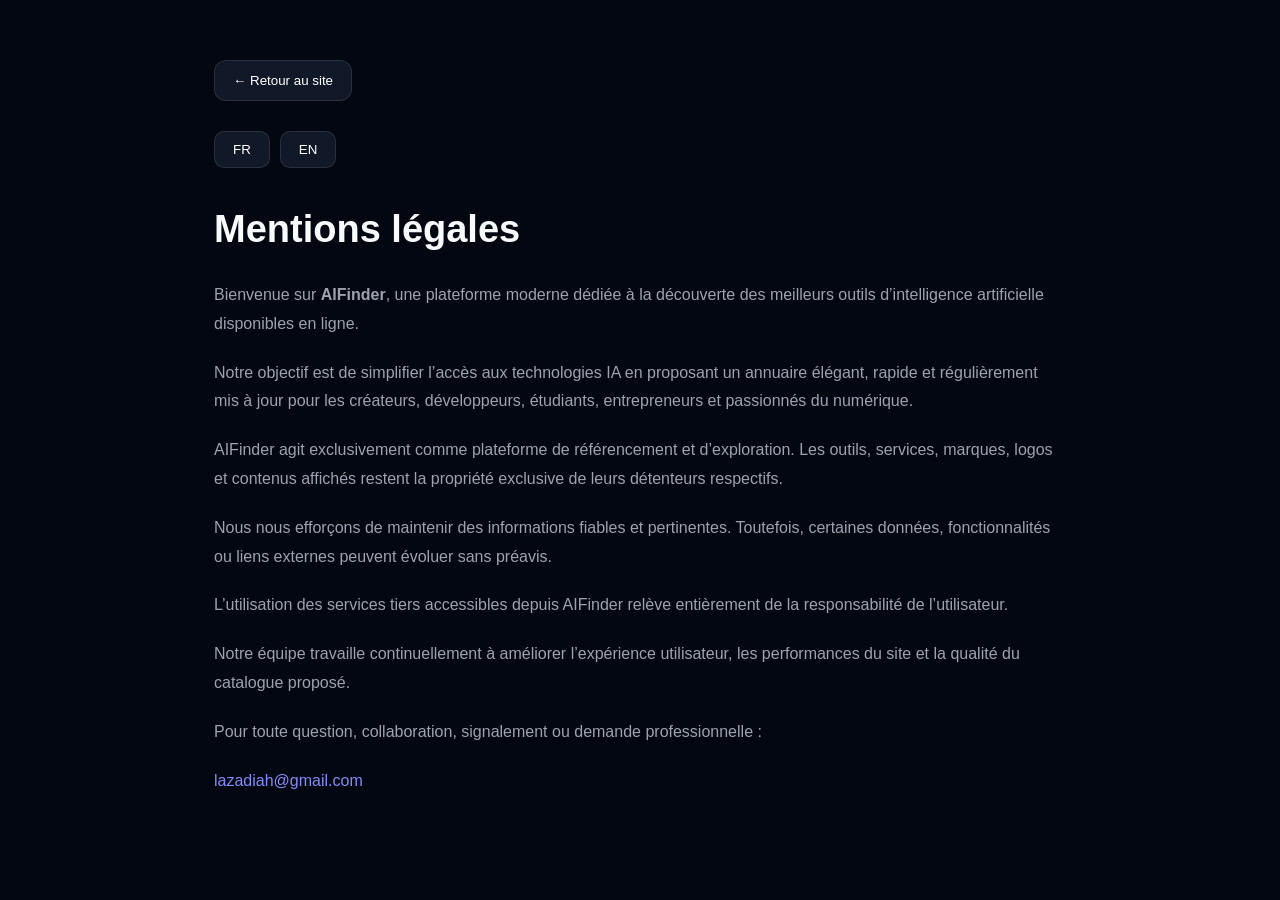
<file: mentions-legales.html>
<!DOCTYPE html>
<html lang="fr">
<head>
<meta charset="UTF-8">
<meta name="viewport" content="width=device-width, initial-scale=1.0">
<title>Mentions légales - AIFinder</title>
<link rel="stylesheet" href="style.css">
</head>

<body>

<div class="legal-page">
  <button class="close-legal" onclick="window.location.href='index.html'">
← Retour au site
</button>

<div class="lang-switch">
<button onclick="setLang('fr')">FR</button>
<button onclick="setLang('en')">EN</button>
</div>

<div id="fr">

<h1>Mentions légales</h1>

<p>
Bienvenue sur <strong>AIFinder</strong>, une plateforme moderne dédiée à la découverte des meilleurs outils d’intelligence artificielle disponibles en ligne.
</p>

<p>
Notre objectif est de simplifier l’accès aux technologies IA en proposant un annuaire élégant, rapide et régulièrement mis à jour pour les créateurs, développeurs, étudiants, entrepreneurs et passionnés du numérique.
</p>

<p>
AIFinder agit exclusivement comme plateforme de référencement et d’exploration. Les outils, services, marques, logos et contenus affichés restent la propriété exclusive de leurs détenteurs respectifs.
</p>

<p>
Nous nous efforçons de maintenir des informations fiables et pertinentes. Toutefois, certaines données, fonctionnalités ou liens externes peuvent évoluer sans préavis.
</p>

<p>
L’utilisation des services tiers accessibles depuis AIFinder relève entièrement de la responsabilité de l’utilisateur.
</p>

<p>
Notre équipe travaille continuellement à améliorer l’expérience utilisateur, les performances du site et la qualité du catalogue proposé.
</p>

<p>
Pour toute question, collaboration, signalement ou demande professionnelle :
</p>

<p>
<a href="mailto:lazadiah@gmail.com" class="legal-email">
lazadiah@gmail.com
</a>
</p>

</div>



<div id="en" style="display:none;">

<h1>Legal Notice</h1>

<p>
Welcome to <strong>AIFinder</strong>, a modern platform dedicated to discovering the best artificial intelligence tools available online.
</p>

<p>
Our mission is to simplify access to AI technologies through a fast, elegant, and continuously updated directory built for creators, developers, students, entrepreneurs, and digital enthusiasts.
</p>

<p>
AIFinder operates exclusively as a discovery and listing platform. All tools, brands, logos, services, and related content remain the property of their respective owners.
</p>

<p>
We continuously strive to provide accurate and high-quality information. However, external services, links, and features may change without prior notice.
</p>

<p>
Users remain fully responsible for their interaction with third-party services accessible through AIFinder.
</p>

<p>
Our team is constantly working to improve platform performance, user experience, and the overall quality of the AI ecosystem presented on the website.
</p>

<p>
For questions, collaborations, reports, or professional inquiries:
</p>

<p>
<a href="mailto:lazadiah@gmail.com" class="legal-email">
lazadiah@gmail.com
</a>
</p>

</div>
</div>

<script>
function setLang(lang){

document.getElementById('fr').style.display =
lang === 'fr' ? 'block' : 'none';

document.getElementById('en').style.display =
lang === 'en' ? 'block' : 'none';

}
</script>

</body>
</html>
</file>
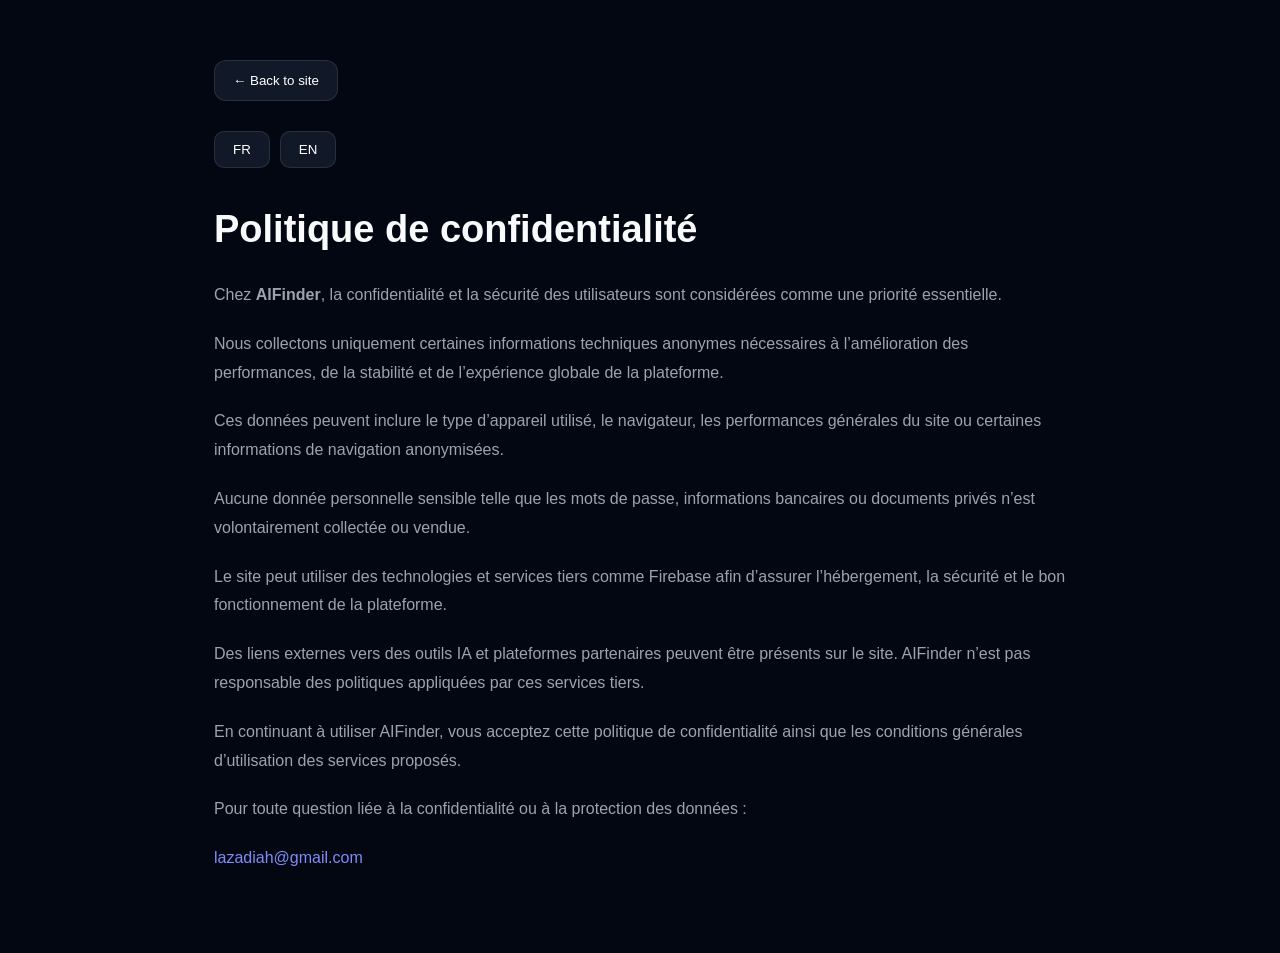
<file: privacy-policy.html>
<!DOCTYPE html>
<html lang="fr">
<head>
<meta charset="UTF-8">
<meta name="viewport" content="width=device-width, initial-scale=1.0">
<title>Privacy Policy - AIFinder</title>
<link rel="stylesheet" href="style.css">
</head>

<body>

<div class="legal-page">
  <button class="close-legal" onclick="window.location.href='index.html'">
← Back to site
</button>

<div class="lang-switch">
<button onclick="setLang('fr')">FR</button>
<button onclick="setLang('en')">EN</button>
</div>

<div id="fr">

<h1>Politique de confidentialité</h1>

<p>
Chez <strong>AIFinder</strong>, la confidentialité et la sécurité des utilisateurs sont considérées comme une priorité essentielle.
</p>

<p>
Nous collectons uniquement certaines informations techniques anonymes nécessaires à l’amélioration des performances, de la stabilité et de l’expérience globale de la plateforme.
</p>

<p>
Ces données peuvent inclure le type d’appareil utilisé, le navigateur, les performances générales du site ou certaines informations de navigation anonymisées.
</p>

<p>
Aucune donnée personnelle sensible telle que les mots de passe, informations bancaires ou documents privés n’est volontairement collectée ou vendue.
</p>

<p>
Le site peut utiliser des technologies et services tiers comme Firebase afin d’assurer l’hébergement, la sécurité et le bon fonctionnement de la plateforme.
</p>

<p>
Des liens externes vers des outils IA et plateformes partenaires peuvent être présents sur le site. AIFinder n’est pas responsable des politiques appliquées par ces services tiers.
</p>

<p>
En continuant à utiliser AIFinder, vous acceptez cette politique de confidentialité ainsi que les conditions générales d’utilisation des services proposés.
</p>

<p>
Pour toute question liée à la confidentialité ou à la protection des données :
</p>

<p>
<a href="mailto:lazadiah@gmail.com" class="legal-email">
lazadiah@gmail.com
</a>
</p>

</div>



<div id="en" style="display:none;">

<h1>Privacy Policy</h1>

<p>
At <strong>AIFinder</strong>, user privacy and data protection are considered a top priority.
</p>

<p>
We only collect limited anonymous technical information required to improve platform stability, performance, and overall user experience.
</p>

<p>
This information may include device type, browser details, website performance metrics, or anonymized navigation data.
</p>

<p>
No sensitive personal information such as passwords, banking information, or private documents is intentionally collected or sold.
</p>

<p>
The website may use third-party technologies and services such as Firebase to ensure hosting, security, and platform functionality.
</p>

<p>
External links to AI tools and third-party platforms may appear on the website. AIFinder is not responsible for the privacy practices or policies of external services.
</p>

<p>
By continuing to use AIFinder, you agree to this privacy policy and the general terms related to the use of the platform.
</p>

<p>
For any privacy or data-related inquiries:
</p>

<p>
<a href="mailto:lazadiah@gmail.com" class="legal-email">
lazadiah@gmail.com
</a>
</p>

</div>
</div>

<script>
function setLang(lang){

document.getElementById('fr').style.display =
lang === 'fr' ? 'block' : 'none';

document.getElementById('en').style.display =
lang === 'en' ? 'block' : 'none';

}
</script>

</body>
</html>
</file>
<file: style.css>
/* =========================
   DESIGN SYSTEM
========================= */
:root {
    --bg-main: #030712;
    --bg-card: rgba(17, 24, 39, 0.7);

    --border-color: rgba(255, 255, 255, 0.08);
    --border-hover: rgba(99, 102, 241, 0.4);

    --text-main: #F9FAFB;
    --text-muted: #9CA3AF;

    --primary: #6366F1;
    --primary-glow: rgba(99, 102, 241, 0.15);

    --font: 'Plus Jakarta Sans', sans-serif;
}

/* =========================
   RESET
========================= */
* {
    margin: 0;
    padding: 0;
    box-sizing: border-box;
}

body {
    background: var(--bg-main);
    color: var(--text-main);
    font-family: var(--font);
    overflow-x: hidden;
    -webkit-font-smoothing: antialiased;
}

/* =========================
   BACKGROUND EFFECT
========================= */
.glow-bg {
    position: fixed;
    top: -150px;
    left: 50%;
    transform: translateX(-50%);
    width: 600px;
    height: 400px;
    background: radial-gradient(circle, rgba(99,102,241,0.15), transparent 70%);
    z-index: -1;
}

/* =========================
   CONTAINER
========================= */
.container {
    max-width: 1200px;
    margin: 0 auto;
    padding: 0 24px;
}

/* =========================
   NAVBAR
========================= */
.navbar {
    position: sticky;
    top: 0;
    z-index: 100;
    background: rgba(3, 7, 18, 0.8);
    backdrop-filter: blur(16px);
    border-bottom: 1px solid var(--border-color);
}

.navbar-content {
    display: flex;
    justify-content: space-between;
    align-items: center;
    height: 70px;
}

.navbar-actions {
    display: flex;
    align-items: center;
    gap: 16px;
}

.logo {
    font-size: 24px;
    font-weight: 800;
    text-decoration: none;
    color: var(--text-main);
    background: transparent;
}

.logo span {
    color: var(--primary);
}

/* =========================
   LANGUAGE SWITCHER
========================= */
.lang-selector {
    display: flex;
    background: rgba(255,255,255,0.03);
    border: 1px solid var(--border-color);
    padding: 2px;
    border-radius: 10px;
}

.lang-btn {
    background: none;
    border: none;
    color: var(--text-muted);
    font-size: 11px;
    font-weight: 700;
    padding: 6px 14px;
    border-radius: 8px;
    cursor: pointer;
}

.lang-btn.active {
    background: var(--primary);
    color: #fff;
}

/* =========================
   BUTTONS
========================= */
.btn {
    padding: 12px 20px;
    border-radius: 10px;
    font-weight: 600;
    text-decoration: none;
    border: none;
    cursor: pointer;
}

.btn-primary {
    background: var(--primary);
    color: white;
}

/* =========================
   HERO
========================= */
.hero {
    padding: 150px 0 60px;
    text-align: center;
    transition: 0.4s ease;
}

.hero.shrink {
    padding: 60px 0 40px;
}

.hero-title {
    font-size: 54px;
    font-weight: 800;
    letter-spacing: -2px;
}

.hero.shrink .hero-title {
    font-size: 38px;
}

.hero-title span {
    background: linear-gradient(135deg, #818CF8, #C084FC);
    -webkit-background-clip: text;
    -webkit-text-fill-color: transparent;
}

.hero-subtitle {
    font-size: 19px;
    color: var(--text-muted);
    max-width: 650px;
    margin: 20px auto 40px;
}

/* =========================
   SEARCH
========================= */
.search-wrapper {
    position: relative;
    max-width: 650px;
    margin: 0 auto 40px;
}

.search-wrapper input {
    width: 100%;
    padding: 18px 18px 18px 56px;
    background: rgba(17,24,39,0.6);
    border: 1px solid var(--border-color);
    border-radius: 16px;
    color: white;
}

.search-wrapper input:focus {
    outline: none;
    border-color: var(--primary);
}

/* =========================
   CATEGORIES
========================= */
.categories-container {
    display: flex;
    flex-wrap: wrap;
    justify-content: center;
    gap: 10px;
    margin-top: 20px;
    max-height: 140px;
    overflow-y: auto;
    padding: 10px;
}

.cat-btn {
    padding: 10px 18px;
    border-radius: 30px;
    background: rgba(255,255,255,0.02);
    border: 1px solid var(--border-color);
    color: var(--text-muted);
    cursor: pointer;
}

.cat-btn.active,
.cat-btn:hover {
    background: white;
    color: #000;
}

/* =========================
   GRID
========================= */
.main-content {
    padding-bottom: 120px;
}

.tools-grid {
    display: grid;
    grid-template-columns: repeat(auto-fill, minmax(340px, 1fr));
    gap: 30px;
}

/* =========================
   CARD
========================= */
.card {
    background: var(--bg-card);
    border: 1px solid var(--border-color);
    border-radius: 20px;
    padding: 28px;
    transition: 0.3s ease;
}

.card:hover {
    transform: translateY(-6px);
    border-color: var(--border-hover);
}

.card-title {
    font-size: 20px;
    font-weight: 700;
    margin-bottom: 10px;
}

.card-description {
    font-size: 14px;
    color: var(--text-muted);
    margin-bottom: 20px;
}

/* =========================
   FOOTER CARD
========================= */
.card-footer {
    display: flex;
    justify-content: space-between;
    gap: 10px;
}

.btn-card {
    flex: 1;
    text-align: center;
    background: rgba(255,255,255,0.03);
    color: white;
}

/* =========================
   BADGES
========================= */
.badge {
    font-size: 11px;
    padding: 6px 10px;
    border-radius: 8px;
}

.price-free { color: #10B981; }
.price-freemium { color: #3B82F6; }
.price-paid { color: #EF4444; }

/* =========================
   LOADING / STATES
========================= */
.loading-state,
.error-state,
.no-results {
    display: flex;
    justify-content: center;
    align-items: center;
    min-height: 200px;
    color: var(--text-muted);
}

/* =========================
   RESPONSIVE
========================= */
@media (max-width: 768px) {

    .hero-title {
        font-size: 38px;
    }

    .hero-subtitle {
        font-size: 16px;
    }

    .navbar-content {
        flex-direction: column;
        height: auto;
        padding: 14px 0;
    }

    .tools-grid {
        grid-template-columns: 1fr;
    }

    .card {
        padding: 22px;
    }
}

.install-popup{
    position:fixed;
    inset:0;
    background:rgba(0,0,0,0.6);
    display:flex;
    justify-content:center;
    align-items:center;
    z-index:9999;
}

.install-popup.hidden{
    display:none;
}

.install-box{
    background:#0b1220;
    padding:24px;
    border-radius:16px;
    border:1px solid rgba(255,255,255,0.1);
    text-align:center;
    max-width:320px;
}

.install-actions{
    display:flex;
    gap:10px;
    margin-top:16px;
}

.install-actions button{
    flex:1;
    padding:10px;
    border:none;
    border-radius:10px;
    cursor:pointer;
}

#installBtn{
    background:#6366F1;
    color:white;
}

#closeInstall{
    background:rgba(255,255,255,0.1);
    color:white;
}


.site-footer{
    margin-top:100px;
    padding:40px 20px;
    border-top:1px solid rgba(255,255,255,0.08);
    text-align:center;
}

.footer-links{
    display:flex;
    justify-content:center;
    flex-wrap:wrap;
    gap:20px;
    margin-bottom:16px;
}

.footer-links a{
    color:#9CA3AF;
    text-decoration:none;
    font-size:14px;
    transition:0.3s;
}

.footer-links a:hover{
    color:white;
}

.footer-copy{
    color:#6B7280;
    font-size:13px;
}


.legal-page{
    max-width:900px;
    margin:auto;
    padding:60px 24px;
}

.legal-page h1{
    margin-bottom:30px;
    font-size:38px;
}

.legal-page p{
    color:#9CA3AF;
    line-height:1.8;
    margin-bottom:20px;
}

.lang-switch{
    display:flex;
    gap:10px;
    margin-bottom:40px;
}

.lang-switch button{
    background:#111827;
    color:white;
    border:1px solid rgba(255,255,255,0.1);
    padding:10px 18px;
    border-radius:10px;
    cursor:pointer;
}


.close-legal {
    background: #111827;
    color: white;
    border: 1px solid rgba(255, 255, 255, 0.1);
    padding: 12px 18px;
    border-radius: 12px;
    cursor: pointer;
    margin-bottom: 30px;
    transition: 0.3s;
}

.close-legal:hover {
    background: #1F2937;
}

.legal-email {
    color: #818CF8;
    text-decoration: none;
}

.legal-email:hover {
    text-decoration: underline;
}
</file>
